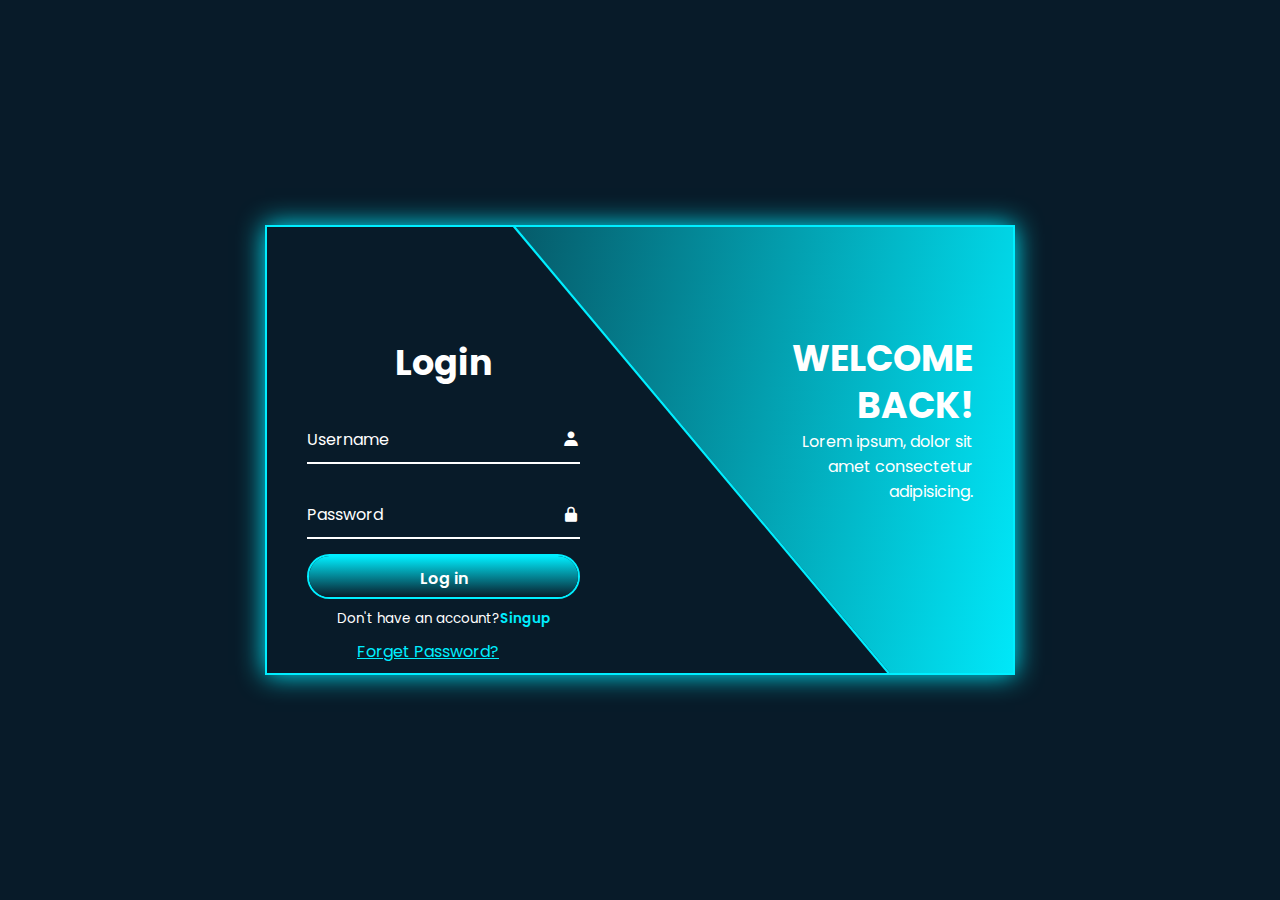
<file: index.html>
<!DOCTYPE html>
<html lang="en">
  <head>
    <meta charset="UTF-8" />
    <meta name="viewport" content="width=device-width, initial-scale=1.0" />
    <title>Login Form</title>
    <link rel="stylesheet" href="style.css" />
    <link href='https://unpkg.com/boxicons@2.1.4/css/boxicons.min.css' rel='stylesheet'>
  </head>
  <body>
    <div class="wrapper">
      <span class="bg-animate"></span>
      <div class="form_box login">
        <h2>Login</h2>
        <form action="#">
          <div class="input_box">
            <input type="text" placeholder="Enter username" required />
            <label>Username</label>
            <i class='bx bxs-user'></i>
          </div>
          <div class="input_box">
            <input type="password" placeholder="Enter password" required />
            <label>Password</label>
            <i class='bx bxs-lock-alt'></i>
            <button type="submit" class="btn">Log in</button>
            <div class="lorgeg_link">
              <p>Don't have an account?<a href="singup.html" class="register_account">Singup</a></p>
              

            </div>
            <div class="forget"><a href="#" class="forget_password">Forget Password?</a></div>
          </div>
        </form>
      </div>
      <div class="info-text login">
        <h2>Welcome Back!</h2>
        <p>Lorem ipsum, dolor sit amet consectetur adipisicing.</p>
      </div>
    </div>
  </body>
</html>
</file>
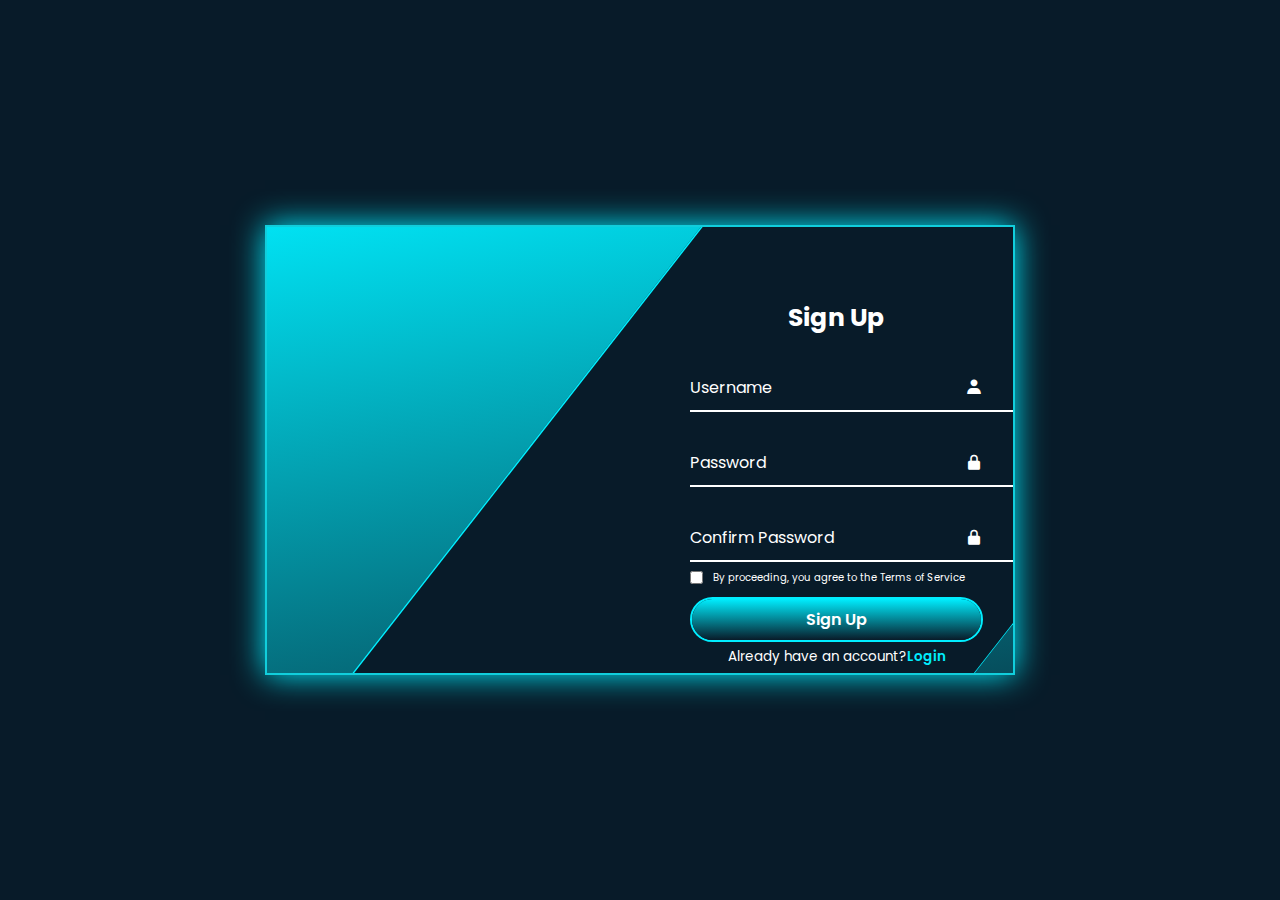
<file: singup.html>
<!DOCTYPE html>
<html lang="en">

<head>
  <meta charset="UTF-8" />
  <meta name="viewport" content="width=device-width, initial-scale=1.0" />
  <title>Login Form</title>
  <link rel="stylesheet" href="singup.css" />
  <link href='https://unpkg.com/boxicons@2.1.4/css/boxicons.min.css' rel='stylesheet'>
</head>

<body>
  <div class="wrapper">
    <span class="bg-animate"></span>
    <span class="bg-animate2"></span>
    <div class="form_box register">
      <h2>Sign Up</h2>
      <form action="#">
        <div class="input_box">
          <input type="text" placeholder="Enter username" required />
          <label>Username</label>
          <i class='bx bxs-user'></i>
        </div>
        <div class="input_box">
          <input type="password" placeholder="Enter password" required />
          <label>Password</label>
          <i class='bx bxs-lock-alt'></i>
        <div class="input_box">
          <input type="password" placeholder="Confirm password" required />
          <label>Confirm Password</label>
          <i class='bx bxs-lock-alt'></i>
          <div class="input-name">
            <div class="input-box-lable">
              <input type="checkbox" class="check-box">
              <span>By proceeding, you agree to the Terms of Service</span>
            </div>
            <button type="submit" class="btn">Sign Up</button>

            <div class="lorgeg_link">
              <p>Already have an account?<a href="index.html" class="register_account">Login</a></p>
            </div>
        </div>
      </form>
    </div>
      </div>
</body>

</html>
</file>
<file: style.css>
@import url('https://fonts.googleapis.com/css2?family=Poppins:wght@300;400;500;600;700;800;900&display=swap');

*{
  margin: 0;
  padding: 0;
  box-sizing: border-box;
  font-family: 'Poppins', sans-serif;
  }

  body {
    display: flex;
    justify-content: center;
    align-items: center;
    height: 100vh;
    background: #081b29;
  }

  .wrapper {
    position: relative;
    width: 750px;
    height: 450px;
    background: transparent;
    border: 2px solid #0ef;
    box-shadow: 0 0 25px #0ef;
    overflow: hidden;
  }

  .wrapper .form_box {
    position: absolute;
    top: 0;
    width: 50%;
    height: 100%;
    display: flex;
    flex-direction: column;
    justify-content: center;
  }

  .wrapper .form_box.login {
    left: 0;
    padding: 0 60px 0 40px;
    margin-bottom: 10px 0;
  }

  .form_box h2 {
    font-size: 35px;
    text-align: center;
    color: #fff;
  }

  .form_box .input_box {
    position: relative;
    width: 100%;
    height: 50px;
    margin: 25px 0;
  }

  .input_box input {
    width: 100%;
    height: 100%;
    background: transparent;
    padding-right: 18px;
    border: none;
    outline: none;
    border-bottom: 2px solid #fff;
    transition: .5s;
    font-size: 16px;
    color: #fff;
    font-weight: 500;
  }

  .input_box input:focus,
  .input_box input:valid {
    border-bottom-color: #0ef;
  }

  .input_box label {
    position: absolute;
    top: 50%;
    left: 0;
    transform: translateY(-50%);
    font-size: 16px;
    color: #fff;
    pointer-events: none;
    transition: .5s;
  }

  .input_box input:focus~label,
  .input_box input:valid~label {
    top: -5px;
    color: #0ef;
  }

  .input_box input::placeholder {
    visibility: hidden;
  }

  .input_box input:focus::placeholder {
    visibility: visible;
  }
  

  .input_box i {
    position: absolute;
    top: 50%;
    right: 0;
    transform: translateY(-50%);
    font-size: 18px;
    color: #fff;
    transition: .5s;
  }

  .input_box input:focus~i,
  .input_box input:valid~i {
    color: #0ef;
  }

  .btn {
    position: relative;
    width: 100%;
    height: 45px;
    outline: none;
    background: transparent;
    border: 2px solid #0ef;
    border-radius: 40px;
    cursor: pointer;
    margin: 15px 0;
    padding: 10px;
    font-size: 16px;
    color: #fff;
    font-weight: 600;
    z-index: 1;
    overflow: hidden;
  }

  .btn::before {
    content: '';
    position: absolute;
    top: -100%;
    left: 0;
    width: 100%;
    height: 300%;
    background: linear-gradient(#081b29, #0ef, #081b29, #0ef);
    z-index: -1;
    transition: .5s;
  }

  .btn:hover::before {
    top: 0;
  }

  .lorgeg_link {
    font-size: 13.5px;
    color: #fff;
    text-align: center;
    margin: -5px 0 10px;
  }

  .lorgeg_link p a {
    color: #0ef;
    text-decoration: none;
    font-weight: 600;
  }

  .lorgeg_link p a:hover {
    text-decoration: underline;
  }

  .wrapper .info-text {
    position: absolute;
    top: 0;
    width: 50%;
    height: 100%;
    display: flex;
    flex-direction: column;
    justify-content: center;
  }

  .wrapper .info-text.login {
    right: 0;
    text-align: right;
    padding: 0 40px 60px 150px;
  }

  .info-text h2 {
    font-size: 36px;
    color: #fff;
   line-height: 1.3;
    text-transform: uppercase;
  }

  .info-text p {
    font-size: 16px;
    color: #fff;
  }

  .wrapper .bg-animate {
    position: absolute;
    top: -4px;
    right: 0;
    width: 850px;
    height: 600px;
    background: linear-gradient(450deg, #081b29, #0ef);
    border-bottom: 3px solid #0ef;
    transform: rotate(10deg) skewY(40deg);
    transform-origin: bottom right;
      }

      .forget_password {
        
        margin: 10px 0 10px;
        padding: 50px;
        text-align: center;
        cursor: pointer;
        
      }

      .forget a {
        color: #0ef;
        }

        .forget a:hover {
          text-decoration: underline;
        }
</file>
<file: singup.css>
@import url("https://fonts.googleapis.com/css2?family=Poppins:wght@300;400;500;600;700;800;900&display=swap");

* {
  margin: 0;
  padding: 0;
  box-sizing: border-box;
  font-family: "Poppins", sans-serif;
}

body {
  display: flex;
  justify-content: center;
  align-items: center;
  height: 100vh;
  background: #081b29;
}

.wrapper {
  position: absolute;
  width: 750px;
  height: 450px;
  background: transparent;
  border: 2px solid rgb(17, 206, 220);
  box-shadow: 0 0 30px rgb(0, 238, 255);
  overflow: hidden;
}

.wrapper .form_box {
  position: absolute;
  top: 0;
  width: 50%;
  height: 80%;
  display: flex;
  flex-direction: column;
  justify-content: center;
}

.wrapper .form_box.register {
  right: 0;
  padding: 10px 30px 10px 50px;
}

.form_box h2 {
  font-size: 25px;
  text-align: center;
  color: #fff;
}

.form_box .input_box {
  position: relative;
  width: 100%;
  height: 50px;
  margin: 25px 0;
}

.input_box input {
  height: 100%;
  background: transparent;
  padding-right: 18px;
  border: none;
  outline: none;
  border-bottom: 2px solid #fff;
  transition: 0.5s;
  font-size: 16px;
  color: #fff;
  font-weight: 500;
}

.input_box input:focus,
.input_box input:valid {
  border-bottom-color: #0ef;
}

.input_box label {
  position: absolute;
  top: 50%;
  left: 0;
  transform: translateY(-50%);
  font-size: 16px;
  color: #fff;
  pointer-events: none;
  transition: 0.5s;
}

.input_box input:focus ~ label,
.input_box input:valid ~ label {
  top: -5px;
  color: #0ef;
}

.input_box input::placeholder {
  visibility: hidden;
}

.input_box input:focus::placeholder {
  visibility: visible;
}

.input_box i {
  position: absolute;
  top: 50%;
  right: 0;
  transform: translateY(-50%);
  font-size: 18px;
  color: #fff;
  transition: 0.5s;
}

.input_box input:focus ~ i,
.input_box input:valid ~ i {
  color: #0ef;
}

.btn {
  position: relative;
  width: 100%;
  height: 45px;
  outline: none;
  background: transparent;
  border: 2px solid #0ef;
  border-radius: 40px;
  cursor: pointer;
  margin: 1px 0;
  padding: 5px;
  font-size: 16px;
  color: #fff;
  font-weight: 600;
  z-index: 1;
  overflow: hidden;
  top: 10px;
}

.btn::before {
  content: "";
  position: absolute;
  top: -100%;
  left: 0;
  width: 100%;
  height: 300%;
  background: linear-gradient(#081b29, #0ef, #081b29, #0ef);
  z-index: -1;
  transition: 0.5s;
}

.btn:hover::before {
  top: 0;
}

.wrapper .info-text {
  position: absolute;
  top: 0;
  width: 50%;
  height: 100%;
  display: flex;
  flex-direction: column;
  justify-content: center;
}

.wrapper .info-text.login {
  right: 0;
  text-align: right;
  padding: 0 40px 60px 150px;
  display: none;
}

.info-text h2 {
  font-size: 28px;
  color: #fff;
  line-height: 1.3;
  text-transform: uppercase;
}

.info-text p {
  font-size: 16px;
  color: #fff;
}

.wrapper .bg-animate {
  position: absolute;
  top: -2px;
  right: 0;
  width: 1020px;
  height: 650px;
  background: linear-gradient(350deg, #081b29, #0ef);
  border-bottom: 3px solid #0ef;
  /* transform: rotate(10deg) skewY(40deg); */
  transform: rotate(0) skewY(0);
  transform-origin: bottom left;
}

.wrapper .bg-animate2 {
  position: absolute;
  top: 100%;
  left: 200px;
  width: 1020px;
  height: 650px;
  background: #081b29;
  border-top: 2px solid #0ef;
  border-bottom: 1px solid #0ef;
  transform: rotate(-11deg) skewY(-41deg);
  transform-origin: bottom left;
}

.input-name {
  display: flex;
  flex-direction: column;

  margin: 0.5rem auto;
  padding-bottom: 10px;
  font-size: 10px;
  color: #fff;
}

.input-box-lable {
  display: flex;
  align-items: center;
  gap: 10px;
}

input .check-box {
  width: 18px;
}

.lorgeg_link {
  font-size: 13.5px;
  color: #fff;
  text-align: center;
  margin: 6px 0 10px;
  padding: 8px;
}

.lorgeg_link p a {
  color: #0ef;
  text-decoration: none;
  font-weight: 600;
}

.lorgeg_link p a:hover {
  text-decoration: underline;
}
</file>
